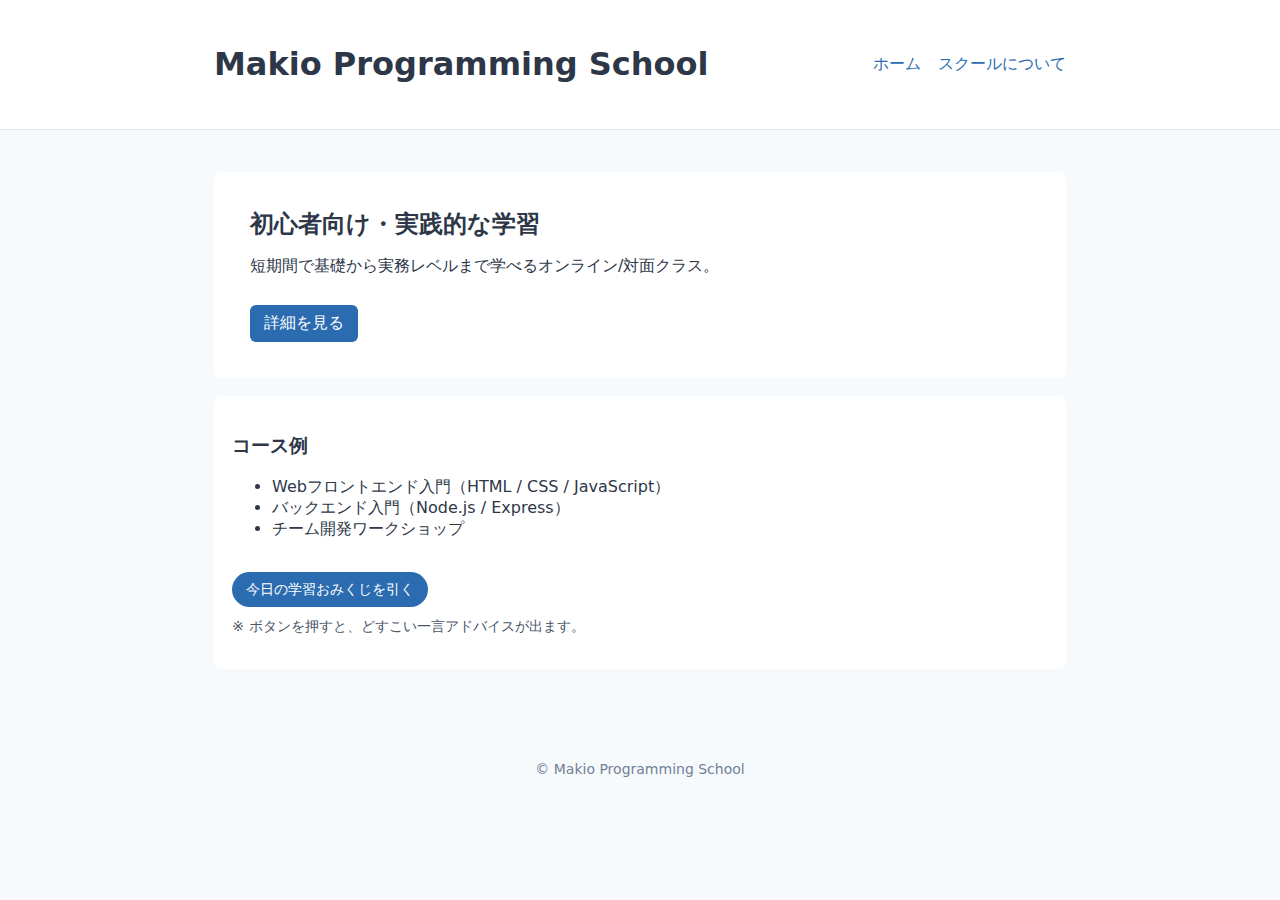
<file: index.html>
<!doctype html>
<html lang="ja">
<head>
  <meta charset="utf-8" />
  <meta name="viewport" content="width=device-width,initial-scale=1" />
  <title>Makio Programming School</title>
  <link rel="stylesheet" href="styles.css" />
</head>
<body>
  <header class="site-header">
    <div class="container">
      <h1>Makio Programming School</h1>
      <nav>
        <a href="index.html">ホーム</a>
        <a href="about.html">スクールについて</a>
      </nav>
    </div>
  </header>

  <main class="container">
    <section class="hero">
      <h2>初心者向け・実践的な学習</h2>
      <p>短期間で基礎から実務レベルまで学べるオンライン/対面クラス。</p>
      <a class="cta" href="about.html">詳細を見る</a>
    </section>

    <section class="courses">
      <h3>コース例</h3>
      <ul>
        <li>Webフロントエンド入門（HTML / CSS / JavaScript）</li>
        <li>バックエンド入門（Node.js / Express）</li>
        <li>チーム開発ワークショップ</li>
      </ul>
    </section>
  </main>

  <footer class="site-footer">
    <div class="container">© Makio Programming School</div>
  </footer>
  <script src="js/main.js"></script>
</body>
</html>
</file>
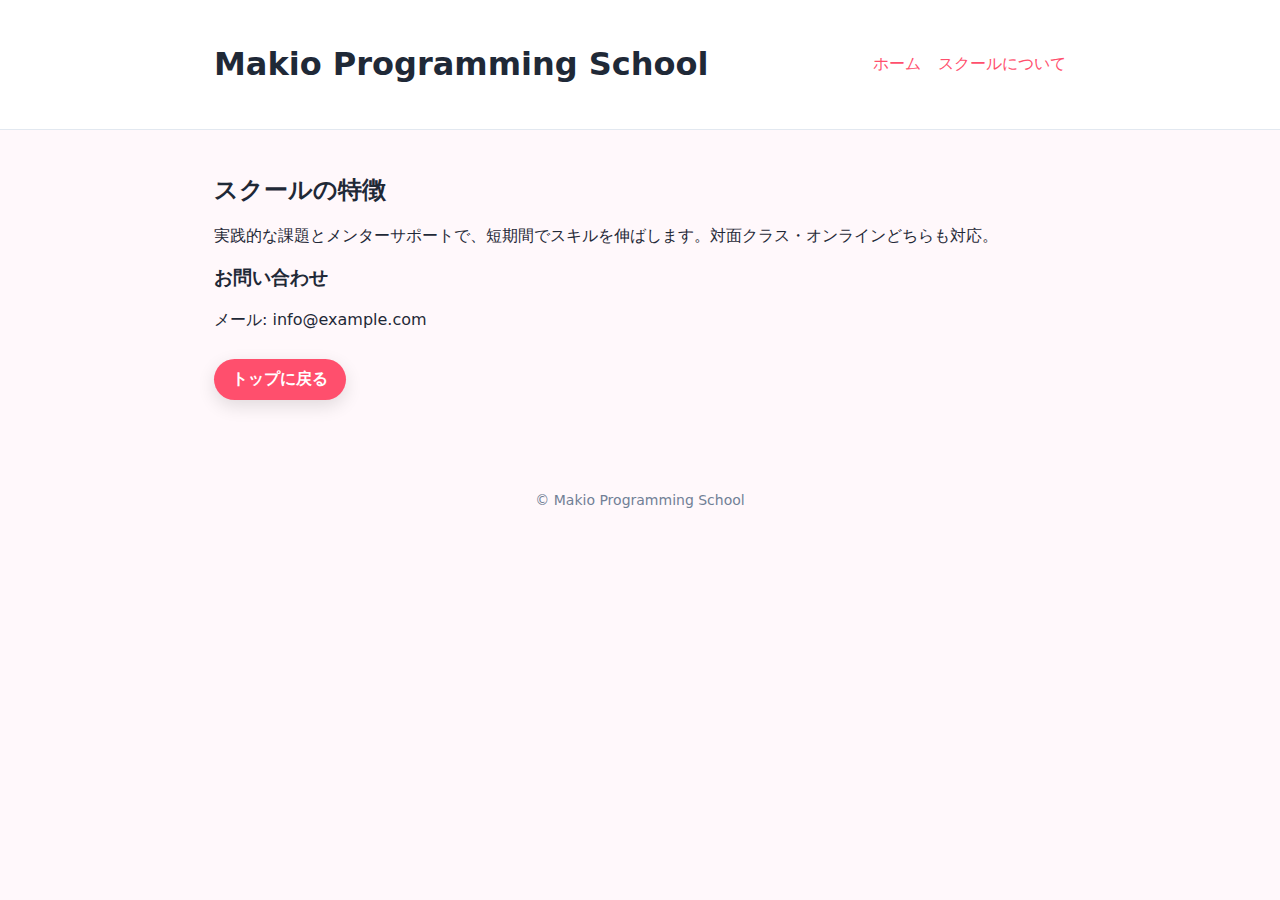
<file: about.html>
<!doctype html>
<html lang="ja">
<head>
  <meta charset="utf-8" />
  <meta name="viewport" content="width=device-width,initial-scale=1" />
  <title>スクールについて - Makio Programming School</title>
  <link rel="stylesheet" href="css/styles.css" />
</head>
<body>
  <header class="site-header">
    <div class="container">
      <h1>Makio Programming School</h1>
      <nav>
        <a href="index.html">ホーム</a>
        <a href="about.html">スクールについて</a>
      </nav>
    </div>
  </header>

  <main class="container">
    <h2>スクールの特徴</h2>
    <p>実践的な課題とメンターサポートで、短期間でスキルを伸ばします。対面クラス・オンラインどちらも対応。</p>

    <h3>お問い合わせ</h3>
    <p>メール: info@example.com</p>
    <a class="cta" href="index.html">トップに戻る</a>
  </main>

  <footer class="site-footer">
    <div class="container">© Makio Programming School</div>
  </footer>
  <script src="js/main.js"></script>
</body>
</html>
</file>
<file: styles.css>
:root{
  --accent:#2b6cb0;
  --bg:#f7fafc;
  --text:#2d3748;
}

*{
  box-sizing:border-box;
}

body{
  font-family:system-ui, -apple-system, "Segoe UI", Roboto, "Hiragino Kaku Gothic ProN", "Yu Gothic", sans-serif;
  margin:0;
  color:var(--text);
  background:var(--bg);
}

.container{
  max-width:900px;
  margin:0 auto;
  padding:24px;
}

.site-header{
  background:white;
  border-bottom:1px solid #e2e8f0;
}

.site-header .container{
  display:flex;
  align-items:center;
  justify-content:space-between;
}

.site-header nav a{
  margin-left:12px;
  color:var(--accent);
  text-decoration:none;
}

.hero{
  background:white;
  padding:36px;
  border-radius:8px;
  margin-top:18px;
}

.hero h2{
  margin:0 0 8px;
}

.cta{
  display:inline-block;
  margin-top:12px;
  padding:8px 14px;
  border-radius:6px;
  background:var(--accent);
  color:white;
  text-decoration:none;
}

.courses{
  background:white;
  margin-top:18px;
  padding:18px;
  border-radius:8px;
}

.site-footer{
  margin-top:28px;
  padding:16px;
  text-align:center;
  color:#718096;
  font-size:14px;
}

/* --- おみくじボタン・結果表示 --- */
.fortune-button{
  margin-top:16px;
  padding:8px 14px;
  border-radius:999px;
  border:none;
  background:#2b6cb0;
  color:#fff;
  font-size:0.9rem;
  cursor:pointer;
}

.fortune-button:hover{
  background:#2c5282;
}

.fortune-result{
  margin-top:10px;
  font-size:0.9rem;
  color:#4a5568;
}

/* --- レインボー文字 --- */
.rainbow-wrapper {
  text-align: center;
  margin: 2rem 0;
}

.rainbow-text {
  font-size: 3.5rem;
  font-weight: 800;
  display: inline-block;
  background: linear-gradient(90deg, #ff5f6d, #ffbf00, #8fff00, #00d4ff, #7b5cff);
  background-size: 200% auto;
  -webkit-background-clip: text;
  background-clip: text;
  -webkit-text-fill-color: transparent;
  color: transparent;
  text-decoration: none;
  animation: rainbow 4s linear infinite;
}

@keyframes rainbow {
  0% { background-position: 0% 50%; }
  100% { background-position: 100% 50%; }
}
</file>
<file: css/styles.css>
:root{
  /* カラーパレット (ビビッド寄せ) */
  --accent:#ff4f6d; /* vivid accent */
  --bg:#fff8fb;
  --text:#1f2937;

  /* hero：上下2色にするための色定義 */
  --hero-yellow: #ffd400; /* 上側（黄色） */
  --hero-yellow-text: #1f2937; /* 黄色上の見出し色 */
  --hero-blue: #0077ff; /* 下側（青） */
}
*{box-sizing:border-box}
body{font-family:system-ui, -apple-system, "Segoe UI", Roboto, "Hiragino Kaku Gothic ProN", "Yu Gothic", sans-serif; margin:0; color:var(--text); background:var(--bg)}
.container{max-width:900px;margin:0 auto;padding:24px}
.site-header{background:white;border-bottom:1px solid #e2e8f0}
.site-header .container{display:flex;align-items:center;justify-content:space-between}
.site-header nav a{margin-left:12px;color:var(--accent);text-decoration:none}
.hero{
  position:relative;
  display:grid;
  grid-template-columns: 1fr 40%; /* 左側コンテンツ / 画像幅 */
  grid-template-rows: 3fr 1fr; /* 上:下 = 3:1 */
  min-height:360px;
  margin-top:18px;
  border-radius:12px;
  overflow:hidden; /* 角丸を効かせる */
  box-shadow: 0 10px 30px rgba(0,0,0,0.12);
}

.hero-panel{display:flex;align-items:center;justify-content:center;padding:36px 20px;grid-column:1/2}
.hero-top{background:linear-gradient(180deg,var(--hero-yellow),#ffd885);color:var(--hero-yellow-text)}
.hero-bottom{background:linear-gradient(180deg,#0068e6,var(--hero-blue));color:#ffffff;flex-direction:column;gap:12px}
.hero-inner{width:100%;max-width:840px;margin:0 auto;text-align:center;z-index:2}
.hero-top{grid-row:1/2}
.hero-top h2{margin:0;font-size:2.3rem;line-height:1.02}
.hero-super{margin:0 0 18px;font-size:3rem;line-height:1;letter-spacing:0.02em;font-weight:800;color:var(--hero-yellow-text)}
.hero-bottom{grid-row:2/3}
.hero-bottom p{margin:0;font-size:1.05rem}

/* hero: image on right spanning both rows (pseudo-element) */
.hero::after{
  content: "";
  position:absolute;
  top:0;right:0;bottom:0;
  width:40%; /* same as grid column */
  background-image: url('../images/hero.jpeg');
  background-size: cover;
  /* 画像をより右側に寄せて人物の顔が見えるように調整 */
  background-position: 85% center;
  opacity:0.85; /* less transparent so face is clearer */
  pointer-events:none;
  z-index:1;
}
/* レスポンシブ */
@media (max-width: 640px){
  .hero{min-height:320px;grid-template-columns:1fr;grid-template-rows:auto auto auto}
  .hero-panel{padding:24px}
  .hero-top h2{font-size:1.5rem}
  .hero-super{font-size:1.6rem;margin-bottom:12px}
  .hero-bottom p{font-size:0.98rem}
  .container{padding:16px}
  .hero::after{display:none}
}
.cta{display:inline-block;margin-top:12px;padding:10px 18px;border-radius:999px;background:var(--accent);color:white;text-decoration:none;font-weight:600;box-shadow:0 6px 18px rgba(0,0,0,0.12);transform:translateY(0);transition:transform .15s ease, box-shadow .15s ease}
.cta:hover{transform:translateY(-2px);box-shadow:0 14px 30px rgba(0,0,0,0.18)}
.courses{background:white;margin-top:18px;padding:18px;border-radius:8px}
.site-footer{margin-top:28px;padding:16px;text-align:center;color:#718096;font-size:14px}
</file>
